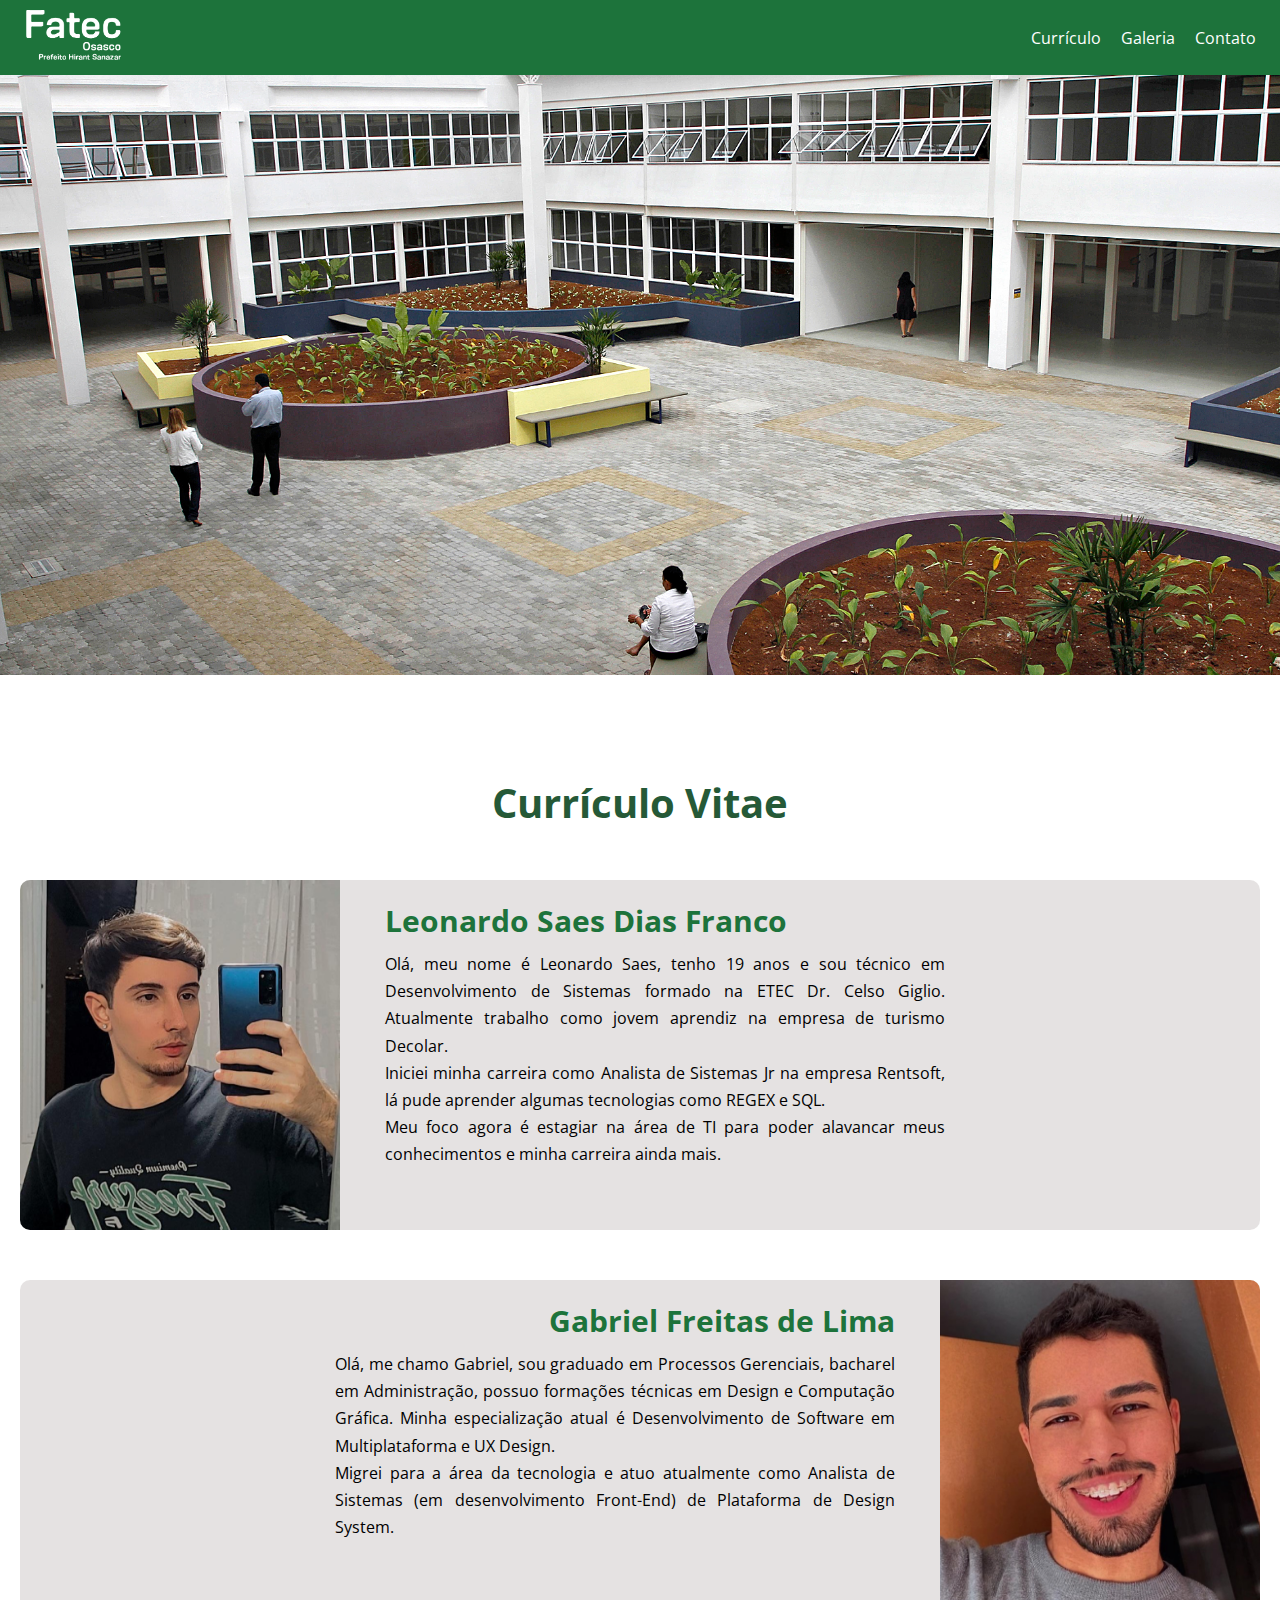
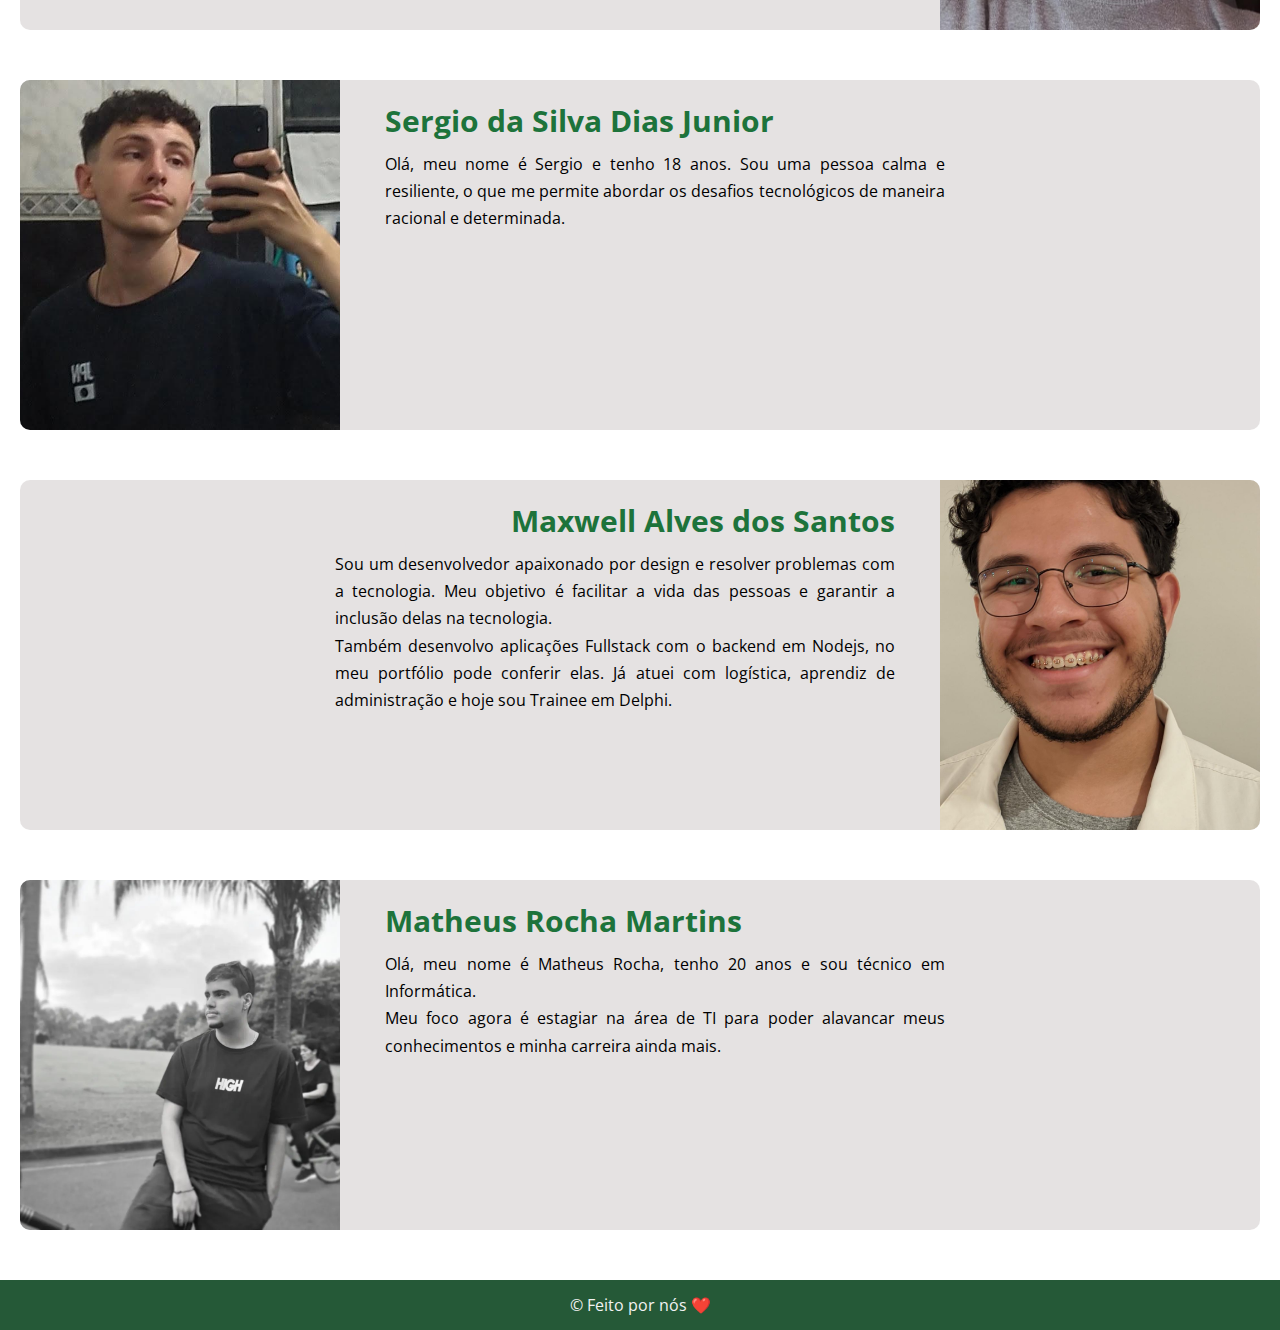
<file: index.html>
<!DOCTYPE html>
<html lang="pt-br">

<head>
  <meta charset="UTF-8">
  <meta name="viewport" content="width=device-width, initial-scale=1.0">
  <link rel="stylesheet" href="style.css">
  <title>Currículo Vitae</title>

</head>

<body>

  <header class="cabecalho">

    <a href="index.html" class="cabecalho-logo"><img src="Image/logo-fatec.png" alt="Logo Fatec"></a>

    <nav class="cabecalho-nav">
      <ul>
        <li class="cabecalho-nav-item"><a href="/index.html">Currículo</a></li>
        <li class="cabecalho-nav-item"><a href="/Galeria/index.html">Galeria</a></li>
        <li class="cabecalho-nav-item"><a href="/Contato/index.html">Contato</a></li>
      </ul>
    </nav>

  </header>
  <div class="foto-fatec">

  </div>

  <div class="titulo-curriculo">
    <h2>Currículo Vitae</h2>
  </div>

  <main>
    <section class="secao-membro">
      <div class="secao-membro-foto">
        <img class="foto-membro" src="Image/foto-leo1.png" alt="Foto de rosto do membro do grupo: Leonardo">
      </div>
      <div class="secao-membro-desc">
        <h2 class="nome-membro">Leonardo Saes Dias Franco</h2>
        <p class="sobre-membro">
          Olá, meu nome é Leonardo Saes, tenho 19 anos e sou técnico em Desenvolvimento de Sistemas formado na ETEC Dr.
          Celso Giglio. Atualmente trabalho como jovem aprendiz na empresa de turismo Decolar.
          <br>
          Iniciei minha carreira como Analista de Sistemas Jr na empresa Rentsoft, lá pude aprender algumas tecnologias
          como REGEX e SQL.
          <br>
          Meu foco agora é estagiar na área de TI para poder alavancar meus conhecimentos e minha carreira ainda mais.
          <br>
        </p>
      </div>
    </section>

    <section class="secao-membro">
      <div class="secao-membro-foto">
        <img class="foto-membro" src="Image/foto-gabriel.jpg" alt="Foto de rosto do membro do grupo: Gabriel">
      </div>
      <div class="secao-membro-desc">
        <h2 class="nome-membro">Gabriel Freitas de Lima</h2>
        <p class="sobre-membro">
          Olá, me chamo Gabriel, sou graduado em Processos Gerenciais, bacharel em Administração, possuo formações
          técnicas em Design e Computação Gráfica. Minha especialização atual é Desenvolvimento de Software em
          Multiplataforma e UX Design.
          <br />
          Migrei para a área da tecnologia e atuo atualmente como Analista de Sistemas (em desenvolvimento Front-End) de
          Plataforma de Design System.
        </p>
      </div>
    </section>

    <section class="secao-membro">
      <div class="secao-membro-foto">
        <img class="foto-membro" src="Image/foto-sergio1.png" alt="Foto de rosto do membro do grupo: Sergio">
      </div>
      <div class="secao-membro-desc">
        <h2 class="nome-membro">Sergio da Silva Dias Junior</h2>
        <p class="sobre-membro">
          Olá, meu nome é Sergio e tenho 18 anos. Sou uma pessoa calma e resiliente, o que me permite abordar os
          desafios tecnológicos de maneira racional e determinada.
        </p>
      </div>
    </section>

    <section class="secao-membro">
      <div class="secao-membro-foto">
        <img class="foto-membro" src="Image/fot-maxwell1.png" alt="Foto de rosto do membro do grupo: Maxwell">
      </div>
      <div class="secao-membro-desc">
        <h2 class="nome-membro">Maxwell Alves dos Santos</h2>
        <p class="sobre-membro">
          Sou um desenvolvedor apaixonado por design e resolver problemas com a tecnologia. Meu objetivo é facilitar a
          vida das pessoas e garantir a inclusão delas na tecnologia.
          <br />
          Também desenvolvo aplicações Fullstack com o backend em Nodejs, no meu portfólio pode conferir elas.
          Já atuei com logística, aprendiz de administração e hoje sou Trainee em Delphi.
        </p>
      </div>
    </section>

    <section class="secao-membro">
      <div class="secao-membro-foto">
        <img class="foto-membro" src="Image/foto-matheus.jpg" alt="Foto de rosto do membro do grupo: Sergio">
      </div>
      <div class="secao-membro-desc">
        <h2 class="nome-membro">Matheus Rocha Martins</h2>
        <p class="sobre-membro">
          Olá, meu nome é Matheus Rocha, tenho 20 anos e sou técnico em Informática.
          <br>
          Meu foco agora é estagiar na área de TI para poder alavancar meus conhecimentos e minha carreira ainda mais.
          <br>
        </p>
      </div>
    </section>
  </main>
  <footer>
    <p>&copy; Feito por nós ❤️</p>
  </footer>
</body>

</html>
</file>
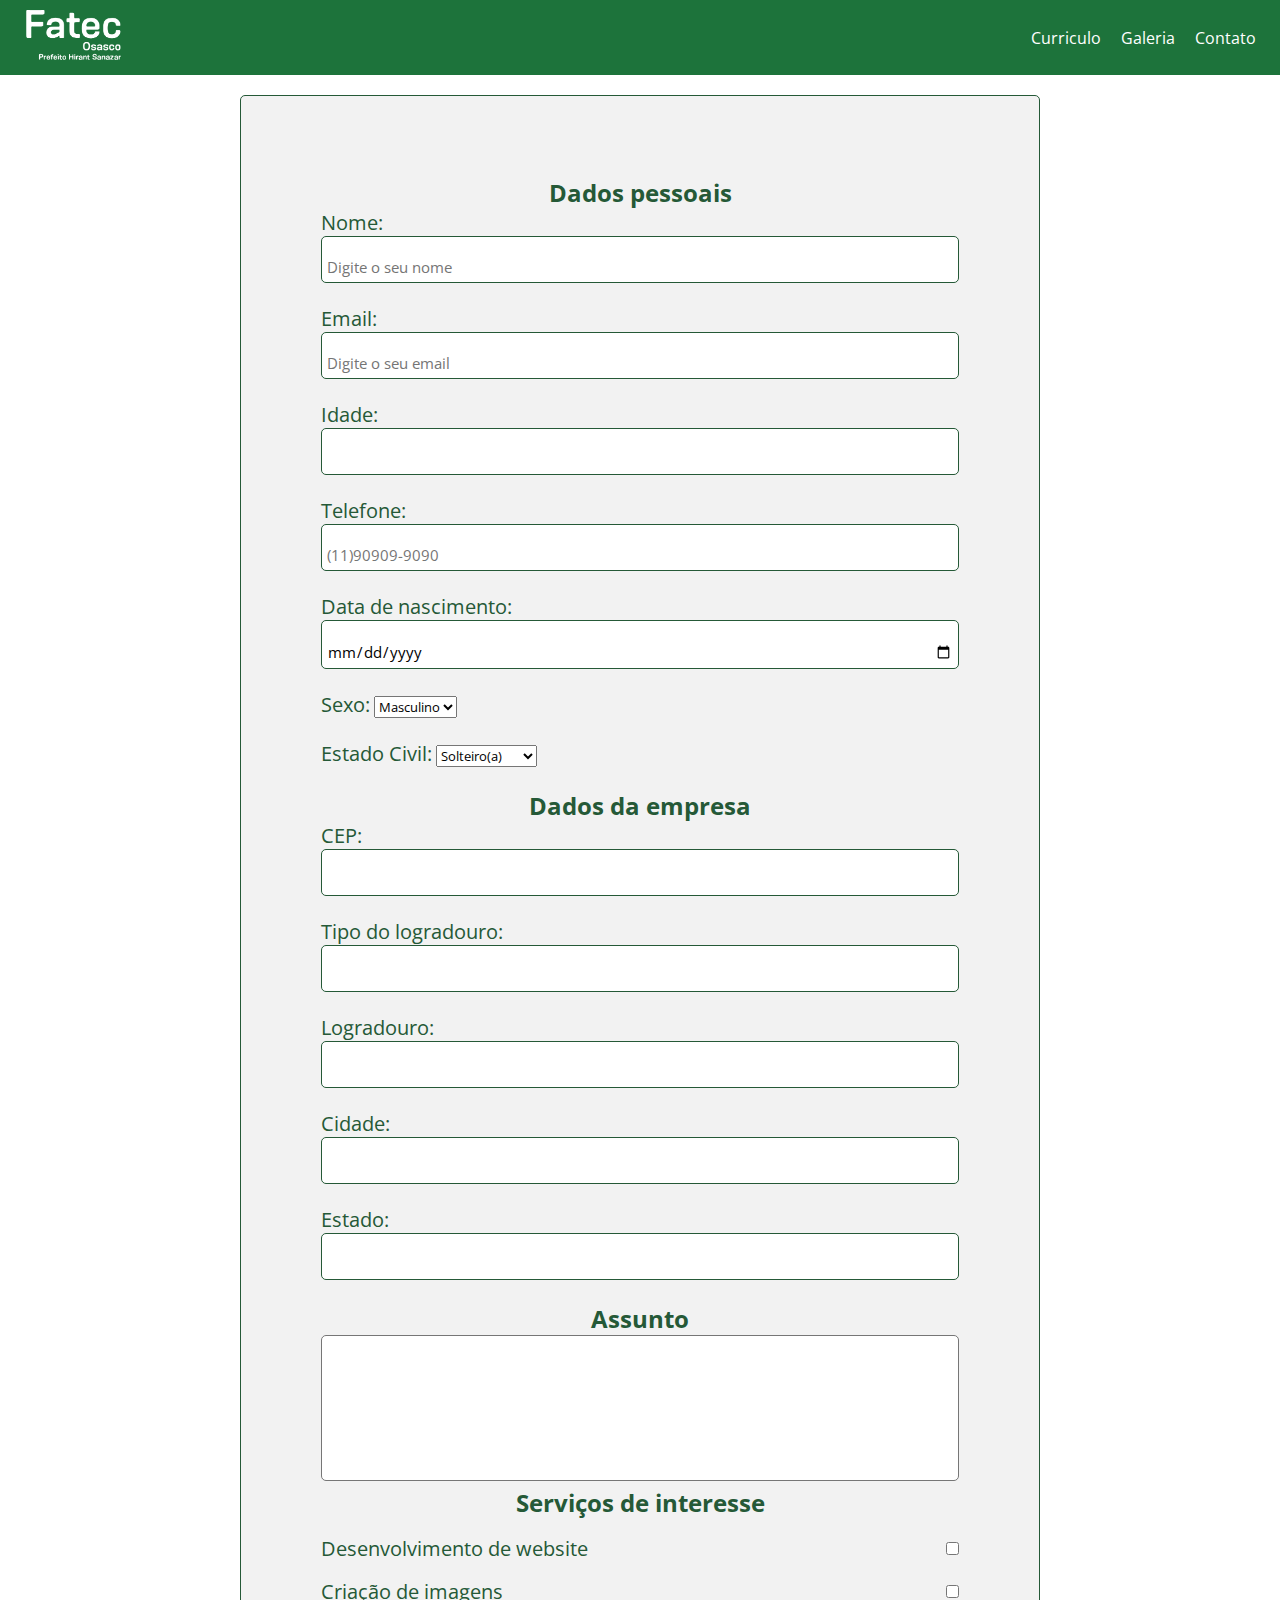
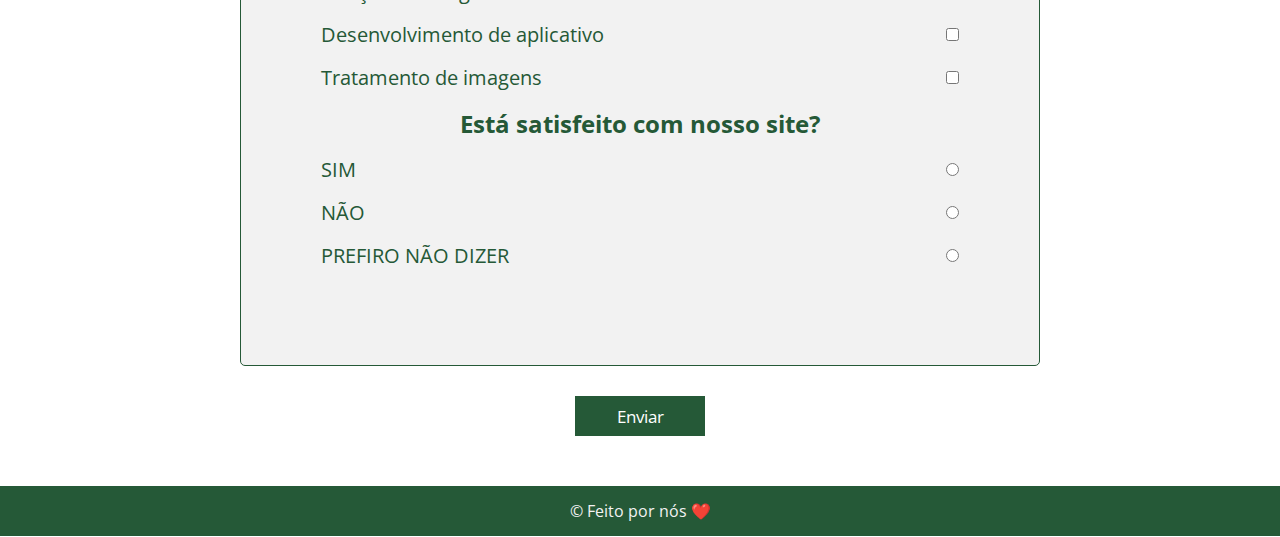
<file: Contato/index.html>
<!DOCTYPE html>
<html lang="pt-br">

<head>
  <meta charset="UTF-8">
  <meta name="viewport" content="width=device-width, initial-scale=1.0">
  <title>Contato</title>
  <link rel="stylesheet" href="style.css">
</head>

<body>
  <header class="cabecalho">

    <a href="index.html" class="cabecalho-logo"><img src="/Image/logo-fatec.png" alt="Logo Fatec"></a>

    <nav class="cabecalho-nav">
      <ul>
        <li class="cabecalho-nav-item"><a href="/index.html">Curriculo</a></li>
        <li class="cabecalho-nav-item"><a href="/Galeria/index.html">Galeria</a></li>
        <li class="cabecalho-nav-item"><a href="/Contato/index.html">Contato</a></li>
      </ul>
    </nav>
  </header>

  <div class="formulario">
    <div class="margin-forms">
      <form action="">
        <h2>Dados pessoais</h2>
        <div>
          <label for="name">Nome:</label>
          <input type="text" placeholder="Digite o seu nome">
        </div>
        <br>
        <div>
          <label for="email">Email:</label>
          <input type="text" placeholder="Digite o seu email">
        </div>
        <br>
        <div>
          <label for="number">Idade:</label>
          <input type="number">
        </div>
        <br>

        <div>
          <label for="text">Telefone:</label>
          <input type="text" placeholder="(11)90909-9090">
        </div>
        <br>
        <div>
          <label for="date">Data de nascimento:</label>
          <input type="date">
        </div>
        <br>
        <div>
          <label for="sexo">Sexo:</label>
          <select name="sexo">
            <option value="Masculino">Masculino</option>
            <option value="Casado(a)">feminino</option>
          </select>
        </div>
        <br>
        <div>
          <label for="estado_civil">Estado Civil:</label>
          <select name="estado_civil">
            <option value="Solteiro(a)">Solteiro(a)</option>
            <option value="Casado(a)">Casado(a)</option>
            <option value="Divorciado(a)">Divorciado(a)</option>
            <option value="Viúvo(a)">Viúvo(a)</option>
          </select>
        </div>
        <br>
        <h2>Dados da empresa</h2>
        <div>
          <label for="CEP">CEP:</label>
          <input type="text">
        </div>
        <br>
        <div>
          <label for="">Tipo do logradouro:</label>
          <input list="tipo-logradouro" />
          <datalist id="tipo-logradouro">
            <option value="Rua"></option>
            <option value="Avenida"></option>
            <option value="Praça"></option>
          </datalist>
        </div>
        <br>
        <div>
          <label for="logradouro">Logradouro:</label>
          <input type="text">
        </div>
        <br>
        <div>
          <label for="cidade">Cidade:</label>
          <input type="text">
        </div>
        <br>
        <div>
          <label for="">Estado:</label>
          <input list="estado" />
          <datalist id="estado">
            <option value="AC">AC</option>
            <option value="AL">AL</option>
            <option value="AP">AP</option>
            <option value="AM">AM</option>
            <option value="BA">BA</option>
            <option value="CE">CE</option>
            <option value="DF">DF</option>
            <option value="ES">ES</option>
            <option value="GO">GO</option>
            <option value="MA">MA</option>
            <option value="MT">MT</option>
            <option value="MS">MS</option>
            <option value="MG">MG</option>
            <option value="PA">PA</option>
            <option value="PB">PB</option>
            <option value="PR">PR</option>
            <option value="PE">PE</option>
            <option value="PI">PI</option>
            <option value="RJ">RJ</option>
            <option value="RN">RN</option>
            <option value="RO">RO</option>
            <option value="RR">RR</option>
            <option value="SC">SC</option>
            <option value="SP">SP</option>
            <option value="SE">SE</option>
            <option value="TO">TO</option>
          </datalist>
        </div>
        <br>
        <h2>Assunto</h2>
        <textarea name="" rows="8" style="width: 100%; resize: none; border-radius: 5px;"></textarea>

        <div class="container">
          <h2>Serviços de interesse</h2>
          <div class="servico">
            <label for="checkbox-1">Desenvolvimento de website</label>
            <input type="checkbox" id="checkbox-1">
          </div>
          <div class="servico">
            <label for="checkbox-2">Criação de imagens</label>
            <input type="checkbox" id="checkbox-2">
          </div>
          <div class="servico">
            <label for="checkbox-3">Desenvolvimento de aplicativo</label>
            <input type="checkbox" id="checkbox-3">
          </div>
          <div class="servico">
            <label for="checkbox-4">Tratamento de imagens</label>
            <input type="checkbox" id="checkbox-4">
          </div>
        </div>

        <div class="container">
          <h2>Está satisfeito com nosso site?</h2>
          <div class="satisfacao">
            <label for="radio-1">SIM</label>
            <input type="radio" name="satisfeito" id="radio-1">
          </div>
          <div class="satisfacao">
            <label for="radio-2">NÃO</label>
            <input type="radio" name="satisfeito" id="radio-2">
          </div>
          <div class="satisfacao">
            <label for="radio-3">PREFIRO NÃO DIZER</label>
            <input type="radio" name="satisfeito" id="radio-3">
          </div>
        </div>

    </div>
  </div>

  </form>

  <div class="enviar"><button>Enviar</button></div>

  <footer>
    <p>&copy; Feito por nós ❤️</p>
  </footer>

</body>

</html>
</file>
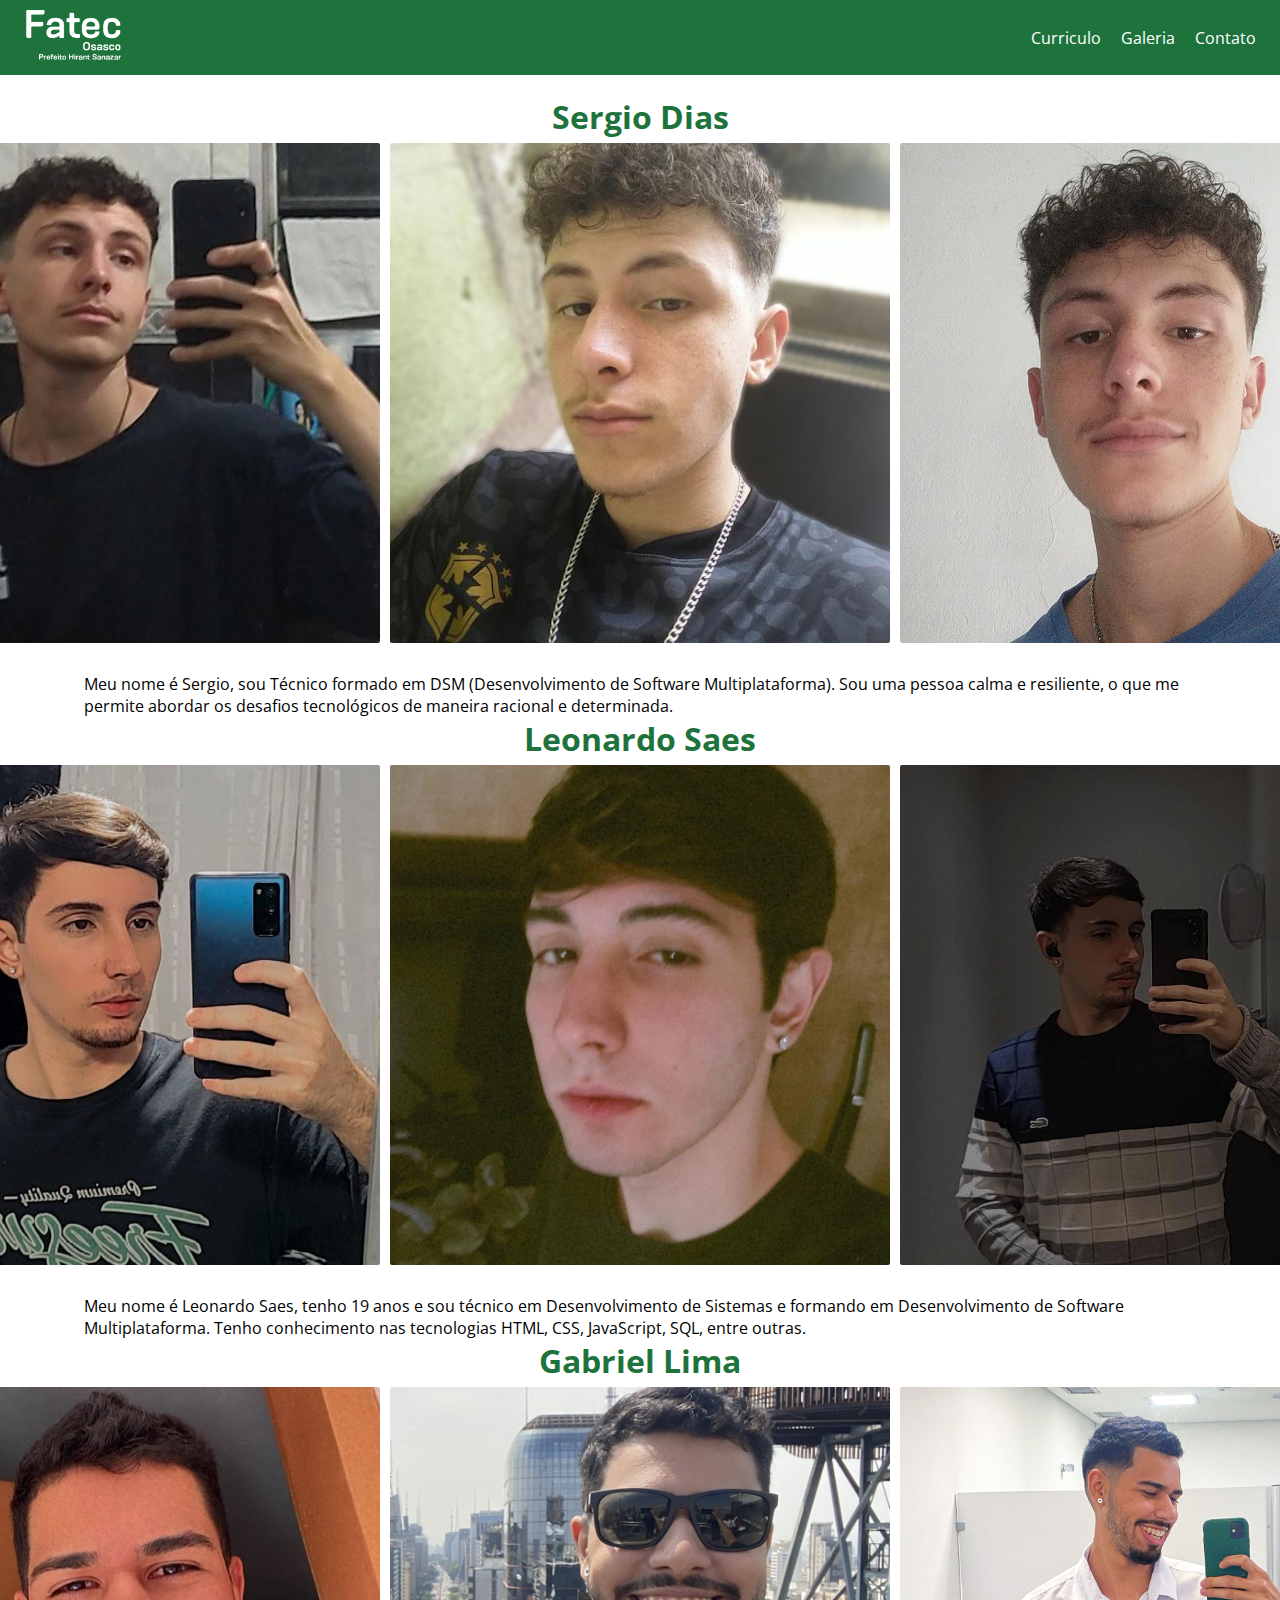
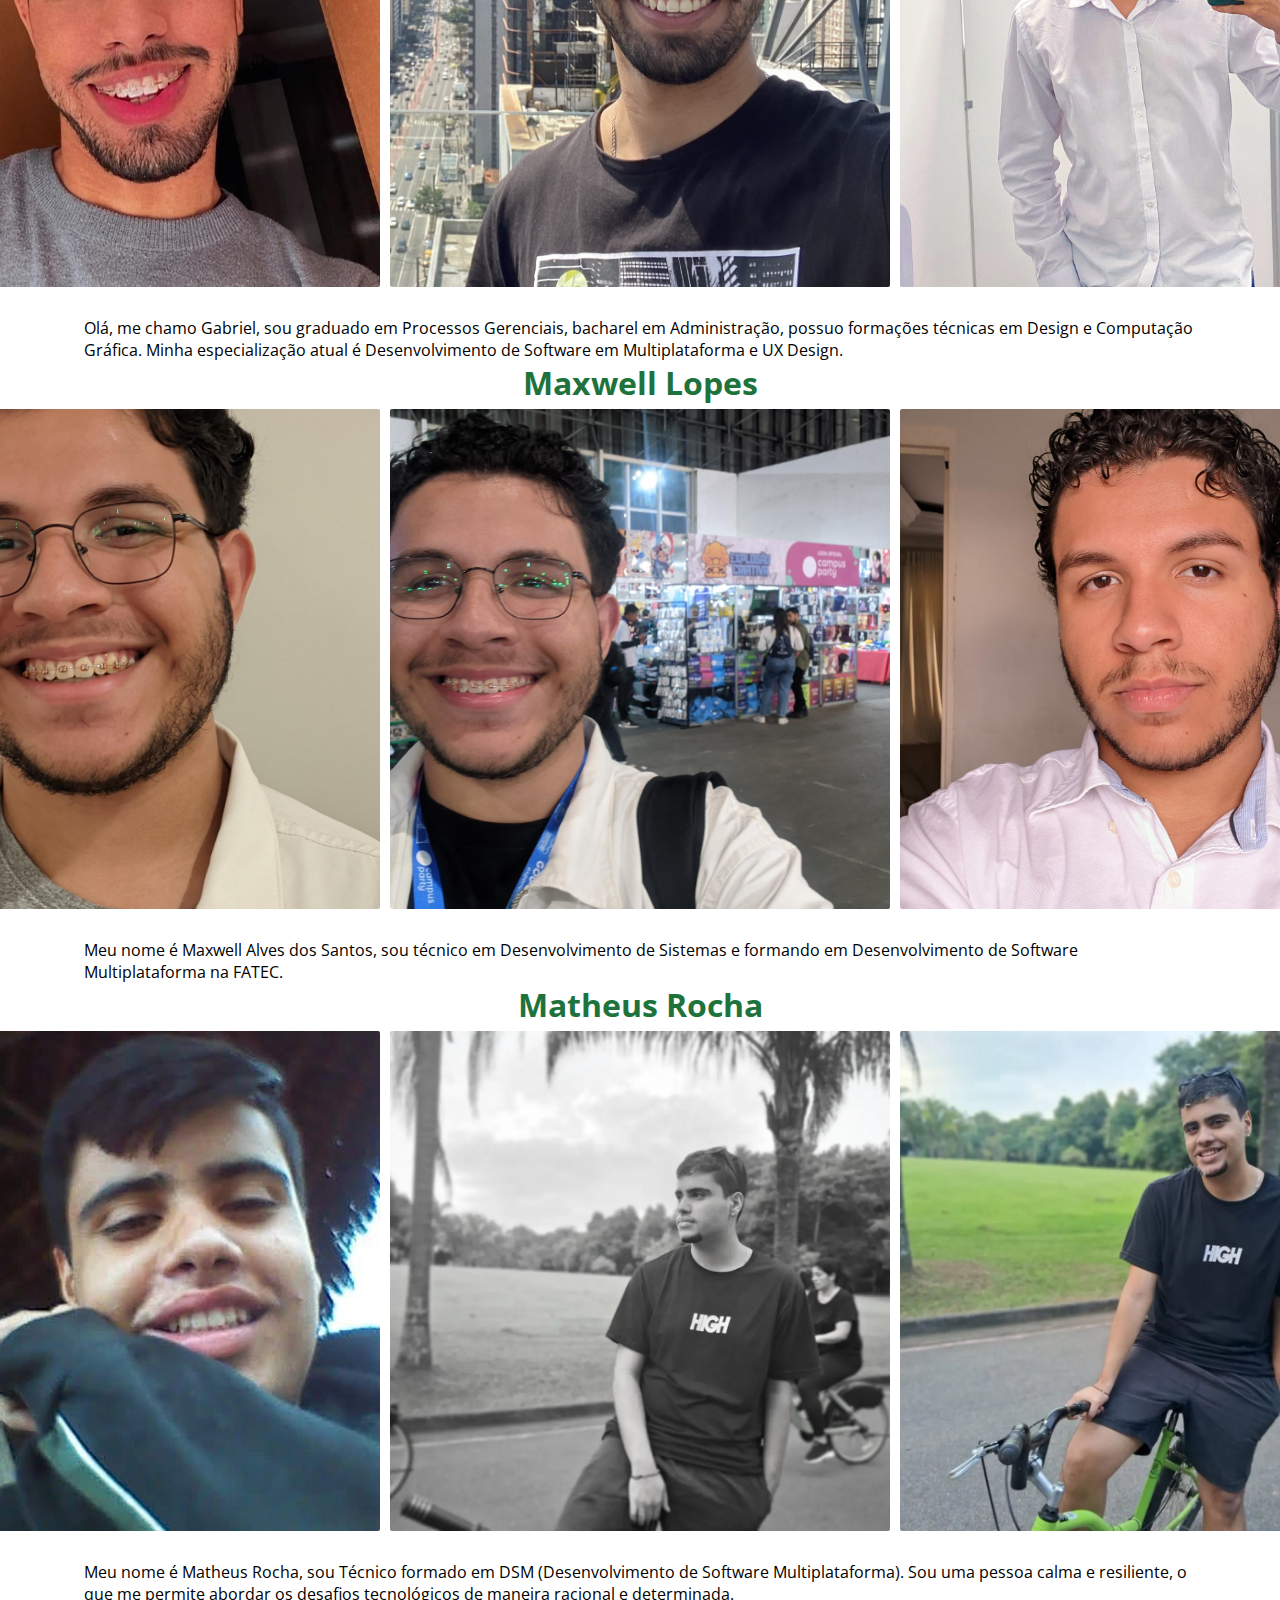
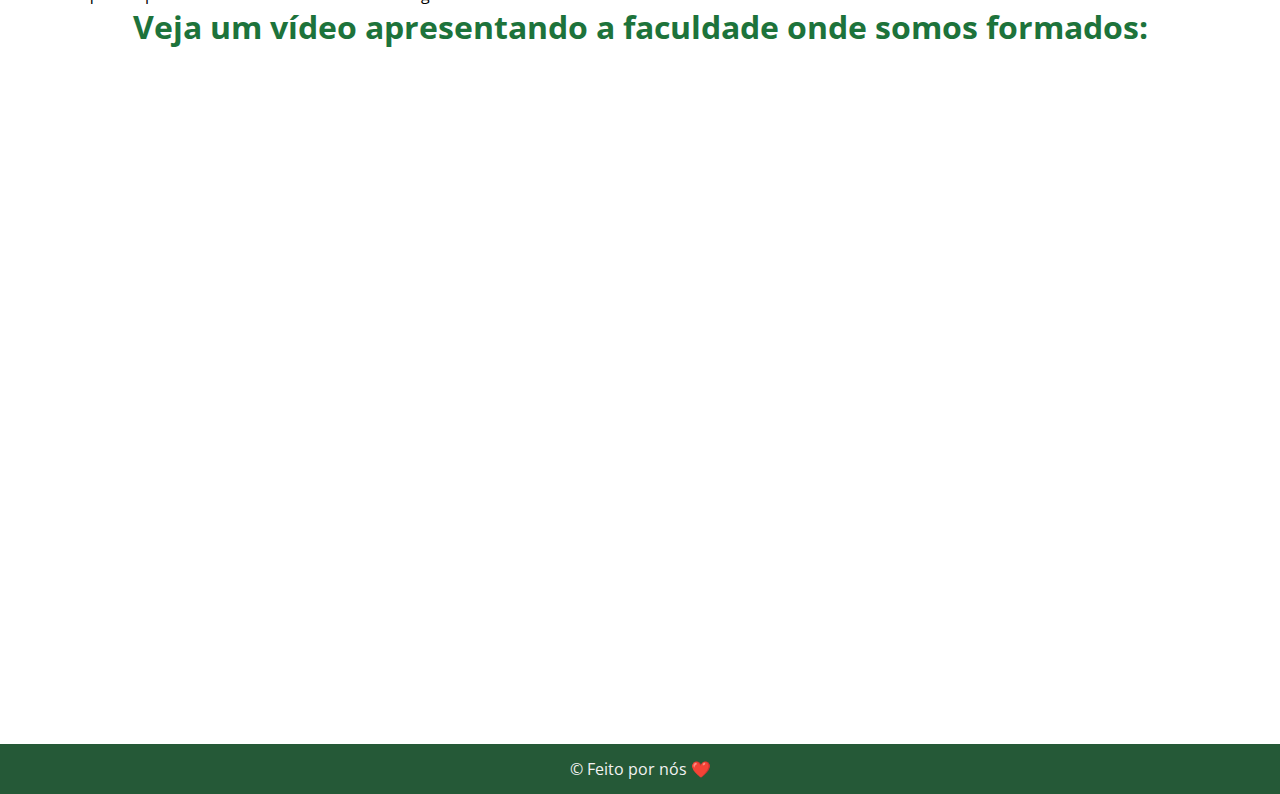
<file: Galeria/index.html>
<!DOCTYPE html>
<html lang="pt-br">

<head>
  <link rel="stylesheet" href="style.css">
  <title> Galeria </title>
</head>

<body>
  <header class="cabecalho">

    <a href="index.html" class="cabecalho-logo"><img src="/Image/logo-fatec.png" alt="Logo Fatec"></a>

    <nav class="cabecalho-nav">
      <ul>
        <li class="cabecalho-nav-item"><a href="/index.html">Curriculo</a></li>
        <li class="cabecalho-nav-item"><a href="/Galeria/index.html">Galeria</a></li>
        <li class="cabecalho-nav-item"><a href="/Contato/index.html">Contato</a></li>
      </ul>
    </nav>

  </header>

  <div class="container">
    <h1> Sergio Dias</h1>
    <div class="row">
      <div class="column">
        <img src="/Image/foto-sergio1.png">
      </div>
      <div class="column">
        <img src="/Image/foto-sergio2.png">
      </div>
      <div class="column">
        <img src="/Image/foto-sergio3.png">
      </div>
    </div>
    <p> Meu nome é Sergio, sou Técnico formado em DSM (Desenvolvimento de Software Multiplataforma). Sou uma pessoa
      calma e resiliente, o que me permite abordar os desafios tecnológicos de maneira racional e determinada.</p>

    <h1> Leonardo Saes </h1>
    <div class="row">
      <div class="column">
        <img src="/Image/foto-leo1.png">
      </div>
      <div class="column">
        <img src="/Image/foto-leo2.png">
      </div>
      <div class="column">
        <img src="/Image/foto-leo3.png">
      </div>
    </div>
    <p> Meu nome é Leonardo Saes, tenho 19 anos e sou técnico em Desenvolvimento de Sistemas e formando em
      Desenvolvimento de Software Multiplataforma. Tenho conhecimento nas tecnologias HTML, CSS, JavaScript, SQL, entre
      outras.</p>

    <h1> Gabriel Lima </h1>
    <div class="row">
      <div class="column">
        <img src="/Image/foto-gabriel.jpg">
      </div>
      <div class="column">
        <img src="/Image/foto-gabriel1.png">
      </div>
      <div class="column">
        <img src="/Image/foto-gabriel2.png">
      </div>
    </div>
    <p>Olá, me chamo Gabriel, sou graduado em Processos Gerenciais, bacharel em Administração, possuo formações
      técnicas em Design e Computação Gráfica. Minha especialização atual é Desenvolvimento de Software em
      Multiplataforma e UX Design.</p>

    <h1> Maxwell Lopes</h1>
    <div class="row">
      <div class="column">
        <img src="/Image/fot-maxwell1.png">
      </div>
      <div class="column">
        <img src="/Image/foto-maxwell2.png">
      </div>
      <div class="column">
        <img src="/Image/foto-maxwell3.png">
      </div>
    </div>
    <p>Meu nome é Maxwell Alves dos Santos, sou técnico em Desenvolvimento de Sistemas e formando em Desenvolvimento de
      Software Multiplataforma na FATEC.</p>

    <h1> Matheus Rocha</h1>
    <div class="row">
      <div class="column">
        <img src="/Image/fot-matheus3.jpg">
      </div>
      <div class="column">
        <img src="/Image/foto-matheus.jpg">
      </div>
      <div class="column">
        <img src="/Image/foto-matheus2.jpg">
      </div>
    </div>
    <p> Meu nome é Matheus Rocha, sou Técnico formado em DSM (Desenvolvimento de Software Multiplataforma). Sou uma
      pessoa calma e resiliente, o que me permite abordar os desafios tecnológicos de maneira racional e determinada.
    </p>

    <h1> Veja um vídeo apresentando a faculdade onde somos formados: </h1>
    <div class="video">
      <iframe src="https://www.youtube.com/embed/XoDeY3y-h24?si=J7zhfSz1bUVA7PLr" title="YouTube video player"
        frameborder="0"
        allow="accelerometer; autoplay; clipboard-write; encrypted-media; gyroscope; picture-in-picture; web-share"
        allowfullscreen></iframe>
    </div>

  </div>

  <footer>
    <p>&copy; Feito por nós ❤️</p>
  </footer>
</body>

</html>
</file>
<file: style.css>
@import url('https://fonts.googleapis.com/css2?family=Open+Sans:wght@300;500;700&display=swap');

* {
    padding: 0;
    margin: 0;
    text-decoration: none;
    list-style: none;
    box-sizing: border-box;
}

body {
    font-family: 'Open Sans', sans-serif;
}

.cabecalho {
  background-color: #1D733b;
  display: flex;
  justify-content:space-between;
  align-items: center;
  padding-inline: 16px;
}

.cabecalho > a > img {
  height: 50px;
}
.cabecalho-logo{
  padding: 10px;
}
.cabecalho-nav-item {
  list-style: none;
  display: inline-block;
  color: white;
  font-family: 'Open Sans', sans-serif;
  padding: 5px 8px;
  transition: all ease .3s;
}
.cabecalho-nav-item:hover{
  background-color: #255937;
  border-radius: 5px;
}
.cabecalho-nav-item > li{
  padding-left: 20px;
}
a { 
  color: inherit; 
} 
.foto-fatec{
  min-height: 100%;
  background-image: url(Image/fachada-fatec.jpg);
  background-size: cover;
  background-repeat: no-repeat;
  background-position: center center;
  height: 600px;
}


img {
  width: 100%;
  height: 100%;
  object-fit: cover;
}

main {
  padding-inline: 20px ;
}

.titulo-curriculo{
  color: #255937;
  margin: 20px;
  margin-top: 100px;
}
.titulo-curriculo h2{
  font-size: 40px;
  text-align: center;
  font-family: 'Open Sans', sans-serif;
}

.secao-membro {
    display: flex;
    flex-direction: row;
    gap: 25px;
    background-color: rgba(219, 216, 216, 0.733);
    margin: 50px 0px;
    width: 100%;
    max-width: 1300px;
    margin: 50px auto;
    border-radius: 10px;
    overflow: hidden;
}

.secao-membro:nth-child(even) {
  flex-direction: row-reverse;
}
.secao-membro:nth-child(even) h2 {
  text-align: right;
}

.secao-membro .secao-membro-foto{
  width: 320px;
  height: 350px;
}

.secao-membro .secao-membro-desc{
  width: 100%;
  max-width: 600px;
  padding: 20px;
  text-align: justify;
  flex: 1;
}
.secao-membro div:nth-child(2) p{
  margin-top: 10px;
  line-height: 170%;
  font-size: 16px;
}
  
.nome-membro{
    font-family: 'Open Sans', sans-serif;
    font-size: 30px;
    color: #1D733b;

}

.sobre-membro{
    font-family: 'Open Sans', sans-serif;
    font-size: 15px;
}

footer{
    width: 100%;
    height: 50px;
    background-color: #255937;
    color:#f2f2f2;
    display: flex;
    justify-content: center;
    align-items: center;
    margin-top: 50px;
}

@media (max-width: 1007px) {

  .secao-membro, .secao-membro:nth-child(even) {
    flex-direction: column;
    align-items: center;
    gap: 0;
    max-width: 600px;
  }
  
  .secao-membro h2, .secao-membro:nth-child(even) h2 {
    text-align: center;
  }
  
  .secao-membro p {
    text-align: center;
  }
  
}
@media (max-width: 500px) {
  .secao-membro .secao-membro-foto{
    width: 100%;
  }
}
</file>
<file: Contato/style.css>
@import url('https://fonts.googleapis.com/css2?family=Open+Sans:wght@300;500;700&display=swap');

*{
    padding: 0;
    margin: 0;
    text-decoration: none;
    list-style: none;
    box-sizing: border-box;
    font-family: 'Open Sans', sans-serif;
}

h2{
  text-align: center;
  color: #255937;
}

a { 
  color: inherit; 
}

input {
  font-size: 15px;
  padding: 20px 5px 5px;
  width: 100%;
  border: 1px solid #255937;
  border-radius: 5px;
}

label{
  color: #255937;
  font-size: 20px;
  font: bold;
}

button{
  color: white;
  background-color: #255937;
  border: none;
  margin-top: 10px;
  height: 40px;
  width: 130px;
  font-size: 17px;
}

.cabecalho {
  background-color: #1D733b;
  display: flex;
  justify-content:space-between;
  align-items: center;
  padding-inline: 16px;
}

.cabecalho > a > img {
  height: 50px;
}
.cabecalho-logo{
  padding: 10px;
}

.cabecalho-nav-item {
list-style: none;
display: inline-block;
color: white;
font-family: 'Open Sans', sans-serif;
padding: 5px 8px;
transition: all ease .3s;
}

.cabecalho-nav-item:hover{
  background-color: #255937;
  border-radius: 5px;
}
.cabecalho-nav-item > li{
  padding-left: 20px;
} 

.formulario{
    margin: 0 auto;
    background-color: #f2f2f2;
    border: 1px solid #255937;
    border-radius: 5px;
    margin-top: 50px;
    margin: 20px auto;
    max-width: 800px;
}

.margin-forms{
    margin: 50px;
    padding: 30px;
}

.servico, .satisfacao{
  display: flex;
  justify-content: space-between;
  align-items: center;
  margin: 16px 0px;
}

.servico input[type=checkbox],
.satisfacao input[type=radio]{
  width: auto;
}

.enviar{
    display: flex;
    justify-content: center;
    align-items: center;
} 

footer{
  width: 100%;
  height: 50px;
  background-color: #255937;
  color:#f2f2f2;
  display: flex;
  justify-content: center;
  align-items: center;
  margin-top: 50px;
}

@media (max-width: 500px){
  .formulario{
    margin: 10px;
    margin-top: 30px;
  }

  .margin-forms{
    margin: 10px;
    padding: 10px;
  }
}
</file>
<file: Galeria/style.css>
@import url('https://fonts.googleapis.com/css2?family=Open+Sans:wght@300;500;700&display=swap');

*{
    padding: 0;
    margin: 0;
    text-decoration: none;
    list-style: none;
    box-sizing: border-box;
    font-family: 'Open Sans', sans-serif;
}

h1{
    color: #1D733b;
    text-align: center;
}

.container {
    max-width: 90%;
    margin: 0 auto;
    padding: 20px;
}

.row {
    display: flex;
    justify-content: center;
    align-items: center;
    margin-bottom: 20px;
}

.column {
    flex: 1;
    margin: 5px;
    /* padding: 10px; */
    border-radius: 5px;
}


.column:hover {
    box-shadow: 0px 0px 20px 0px rgba(0,0,0, 0.65);
    transition: 0.5s;
}

.column img {
    width: 500px;
    height: 500px;
    object-fit: cover;
    border-radius: 2px;
}

.video {
    position: relative;
    padding-bottom: 56.25%; 
    overflow: hidden;
}

.video iframe {
    position: absolute;
    width: 100%;
    height: 50%;
}
.cabecalho {
    background-color: #1D733b;
    display: flex;
    justify-content:space-between;
    align-items: center;
    padding-inline: 16px;
}

.cabecalho > a > img {
    height: 50px;
}
.cabecalho-logo{
    padding: 10px;
}
.cabecalho-nav-item {
  list-style: none;
  display: inline-block;
  color: white;
  font-family: 'Open Sans', sans-serif;
  padding: 5px 8px;
  transition: all ease .3s;
}
.cabecalho-nav-item:hover{
    background-color: #255937;
    border-radius: 5px;
}
.cabecalho-nav-item > li{
    padding-left: 20px;
}
a { 
    color: inherit; 
} 

footer{
    width: 100%;
    height: 50px;
    background-color: #255937;
    color:#f2f2f2;
    display: flex;
    justify-content: center;
    align-items: center;
    margin-top: 50px;
}
</file>
